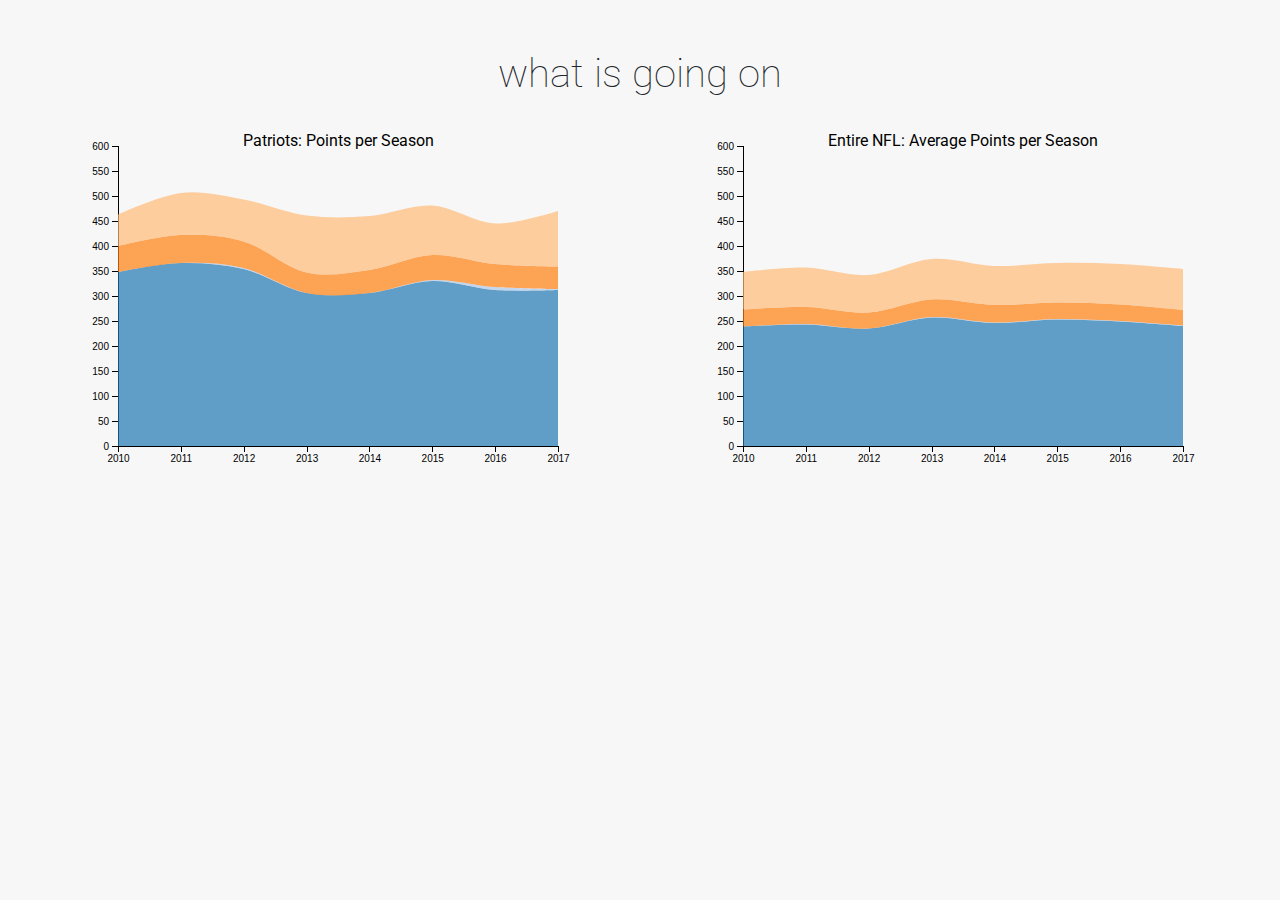
<file: finalProjectStacked/index.html>
<!doctype html>
<html>
<head>
	<meta charset="utf-8">
	<meta name="description" content="">
	<meta name="viewport" content="width=device-width, initial-scale=1">
	<title>NFL Stacked Area Chart</title>

	<!-- Load Google Font -->
	<link href='https://fonts.googleapis.com/css?family=Roboto:100,400,300,400italic,700' rel='stylesheet' type='text/css'>

	<!-- CSS libraries -->
	<link rel="stylesheet" href="css/bootstrap.min.css">
	<link rel="stylesheet" href="css/fontawesome.min.css">

	<!-- Custom CSS code -->
	<link rel="stylesheet" href="css/style.css">
</head>
<body>
<h1> what is going on</h1>
	<div class="container-fluid">


				<!-- Visualization placeholders -->

				<!--<div id="timeline"></div>-->
		<div class="row">
			<div class="col-md-6">
				<div id="stacked-area-chart"></div>
			</div>
			<div class="col-md-6">
				<div id="stacked-area-chart2"></div>
			</div>
		</div>

	</div>

	<!-- Load JS libraries -->
	<script src="js/jquery.min.js"></script>
	<script src="js/popper.min.js"></script>
	<script src="js/bootstrap.min.js"></script>
	<script src="js/d3.min.js"></script>

	<!-- Visualization objects -->
	<script src="js/stackedAreaChart.js"></script>
	<script src="js/timeline.js"></script>

	<!-- Load data, create visualizations -->
	<script src="js/main.js"></script>
</body>
</html>
</file>
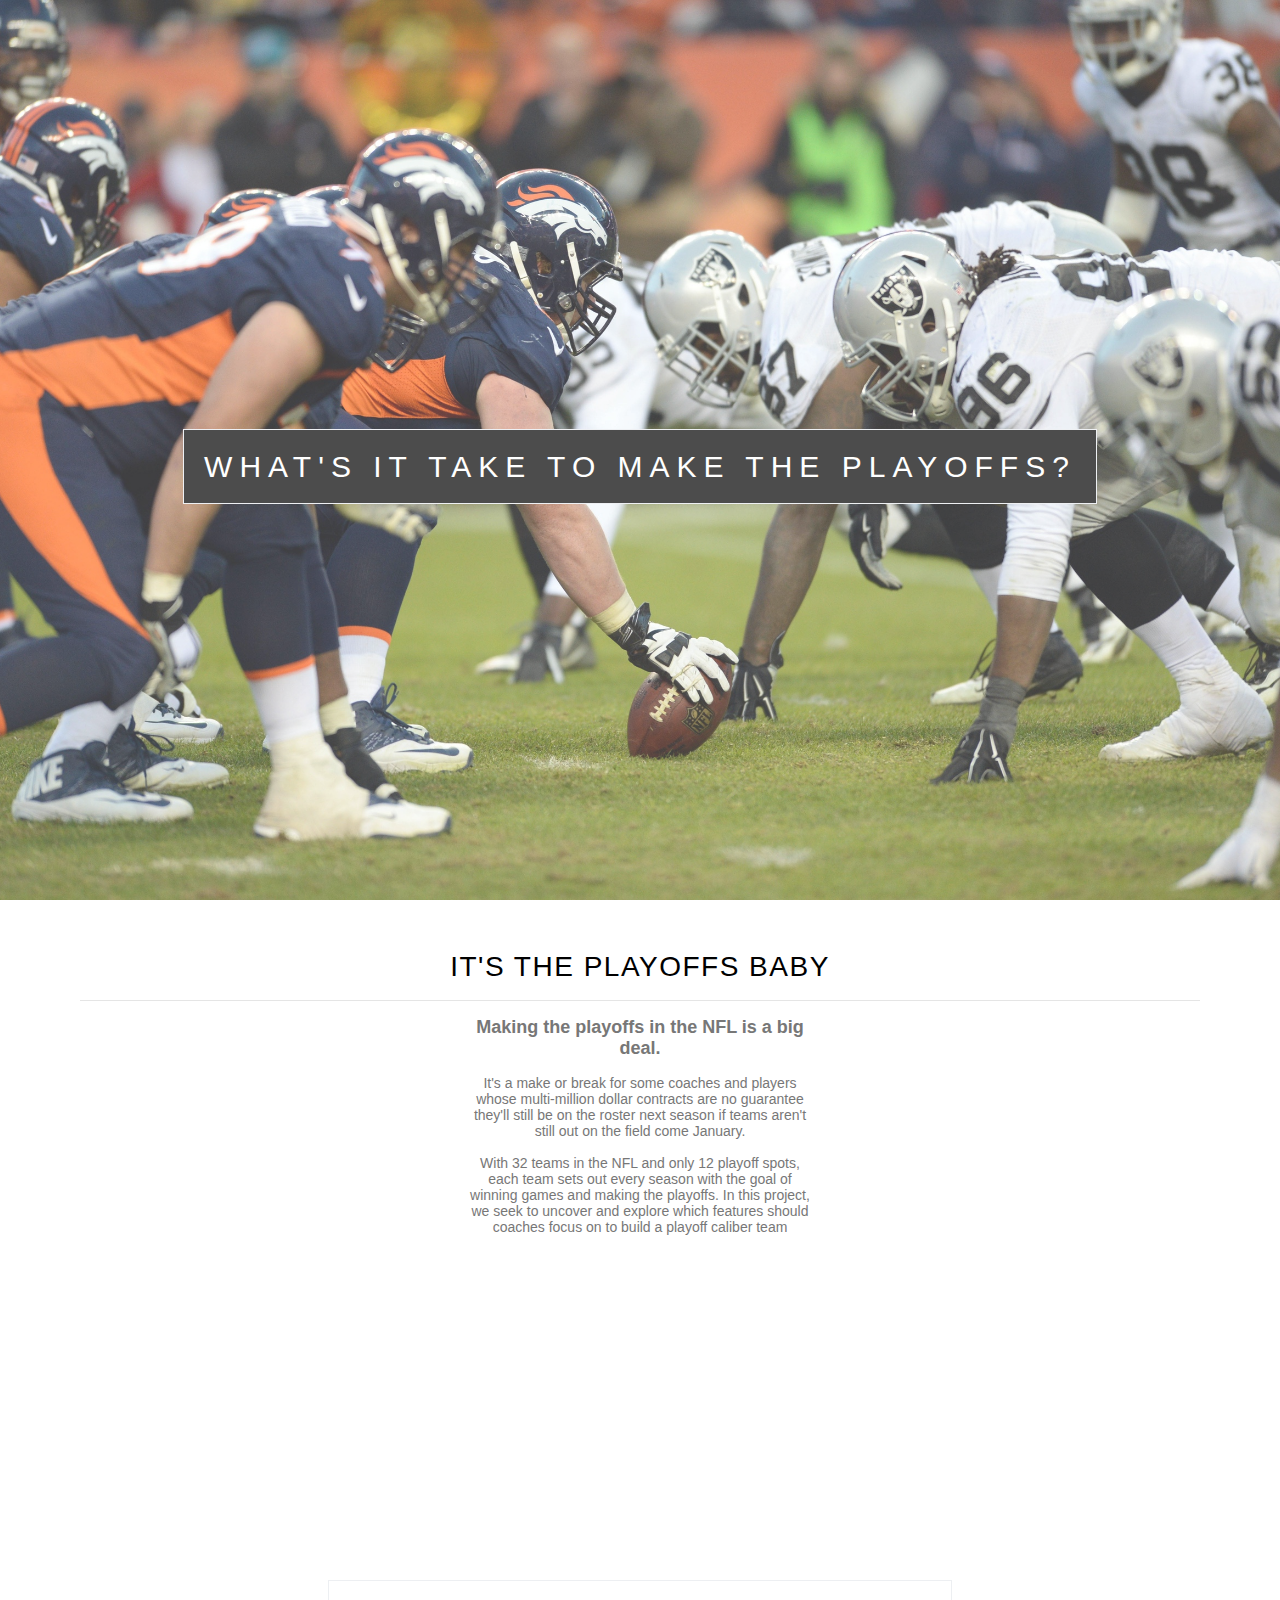
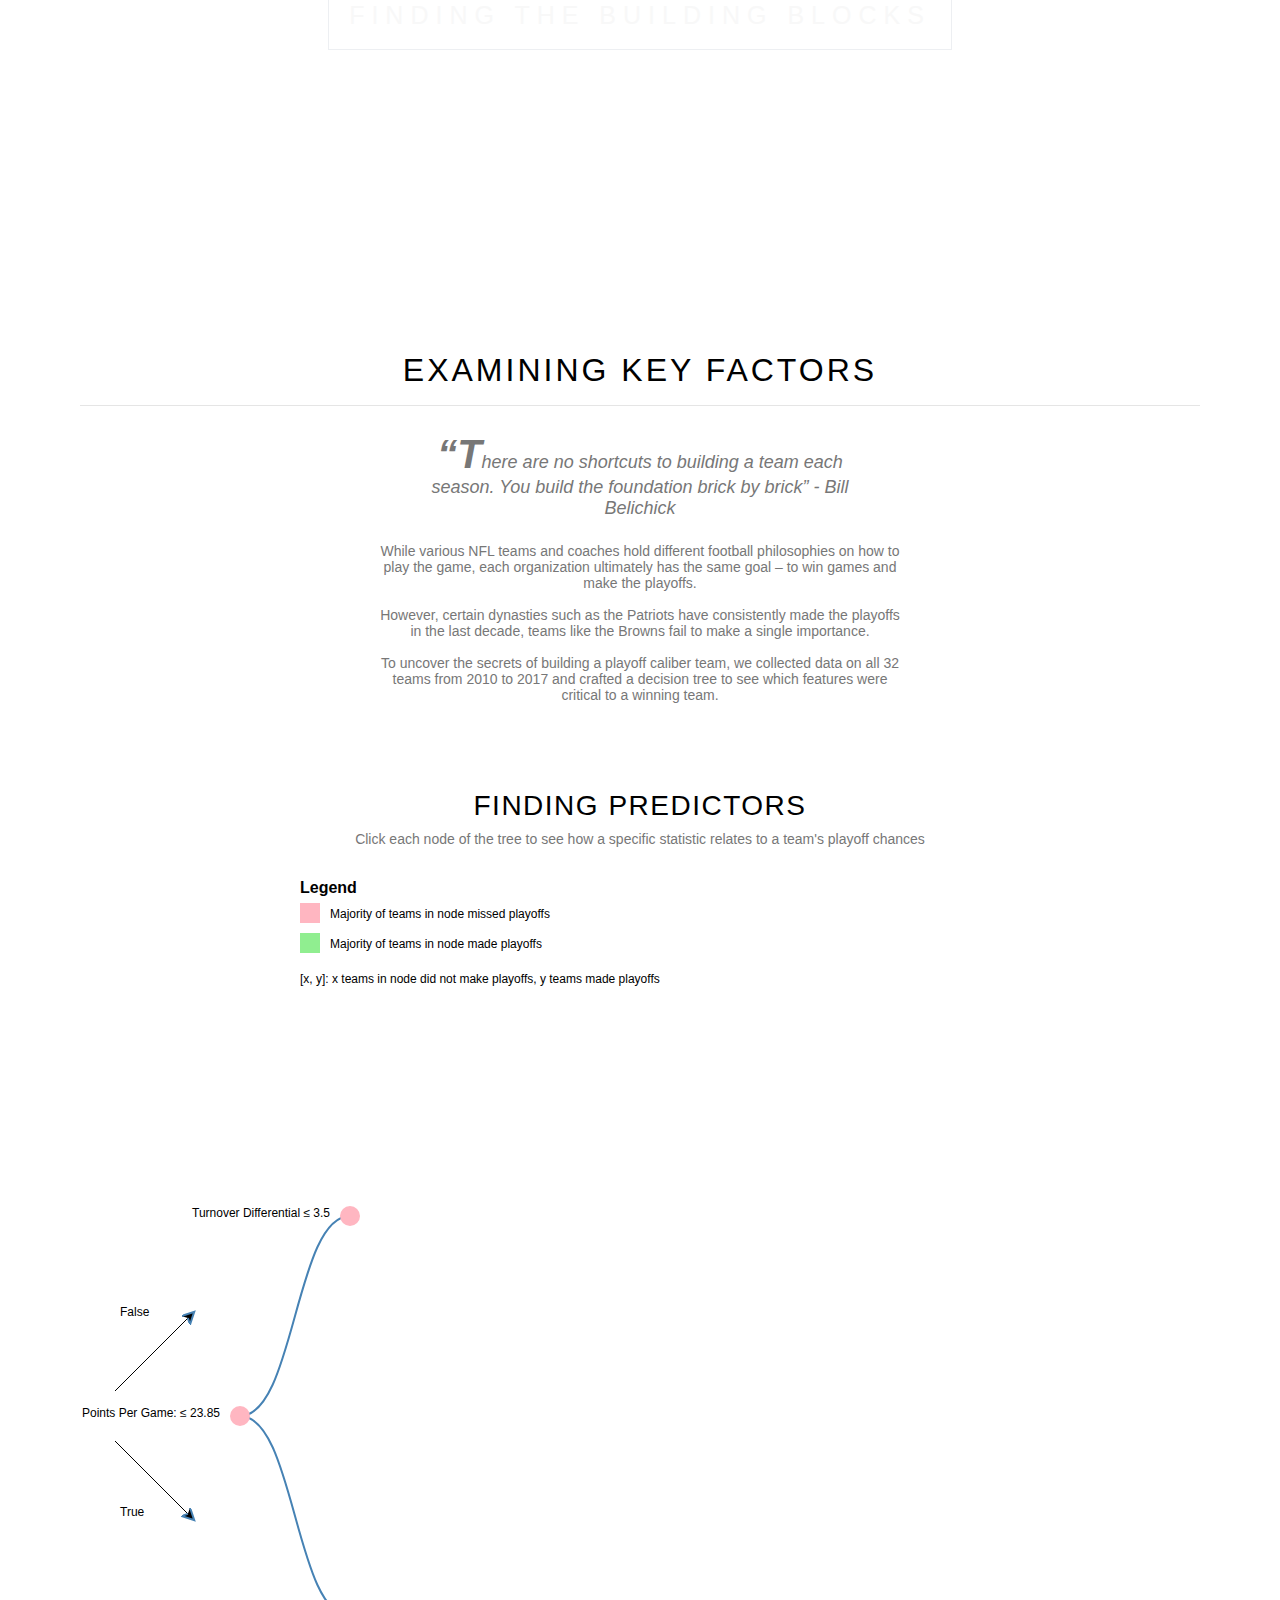
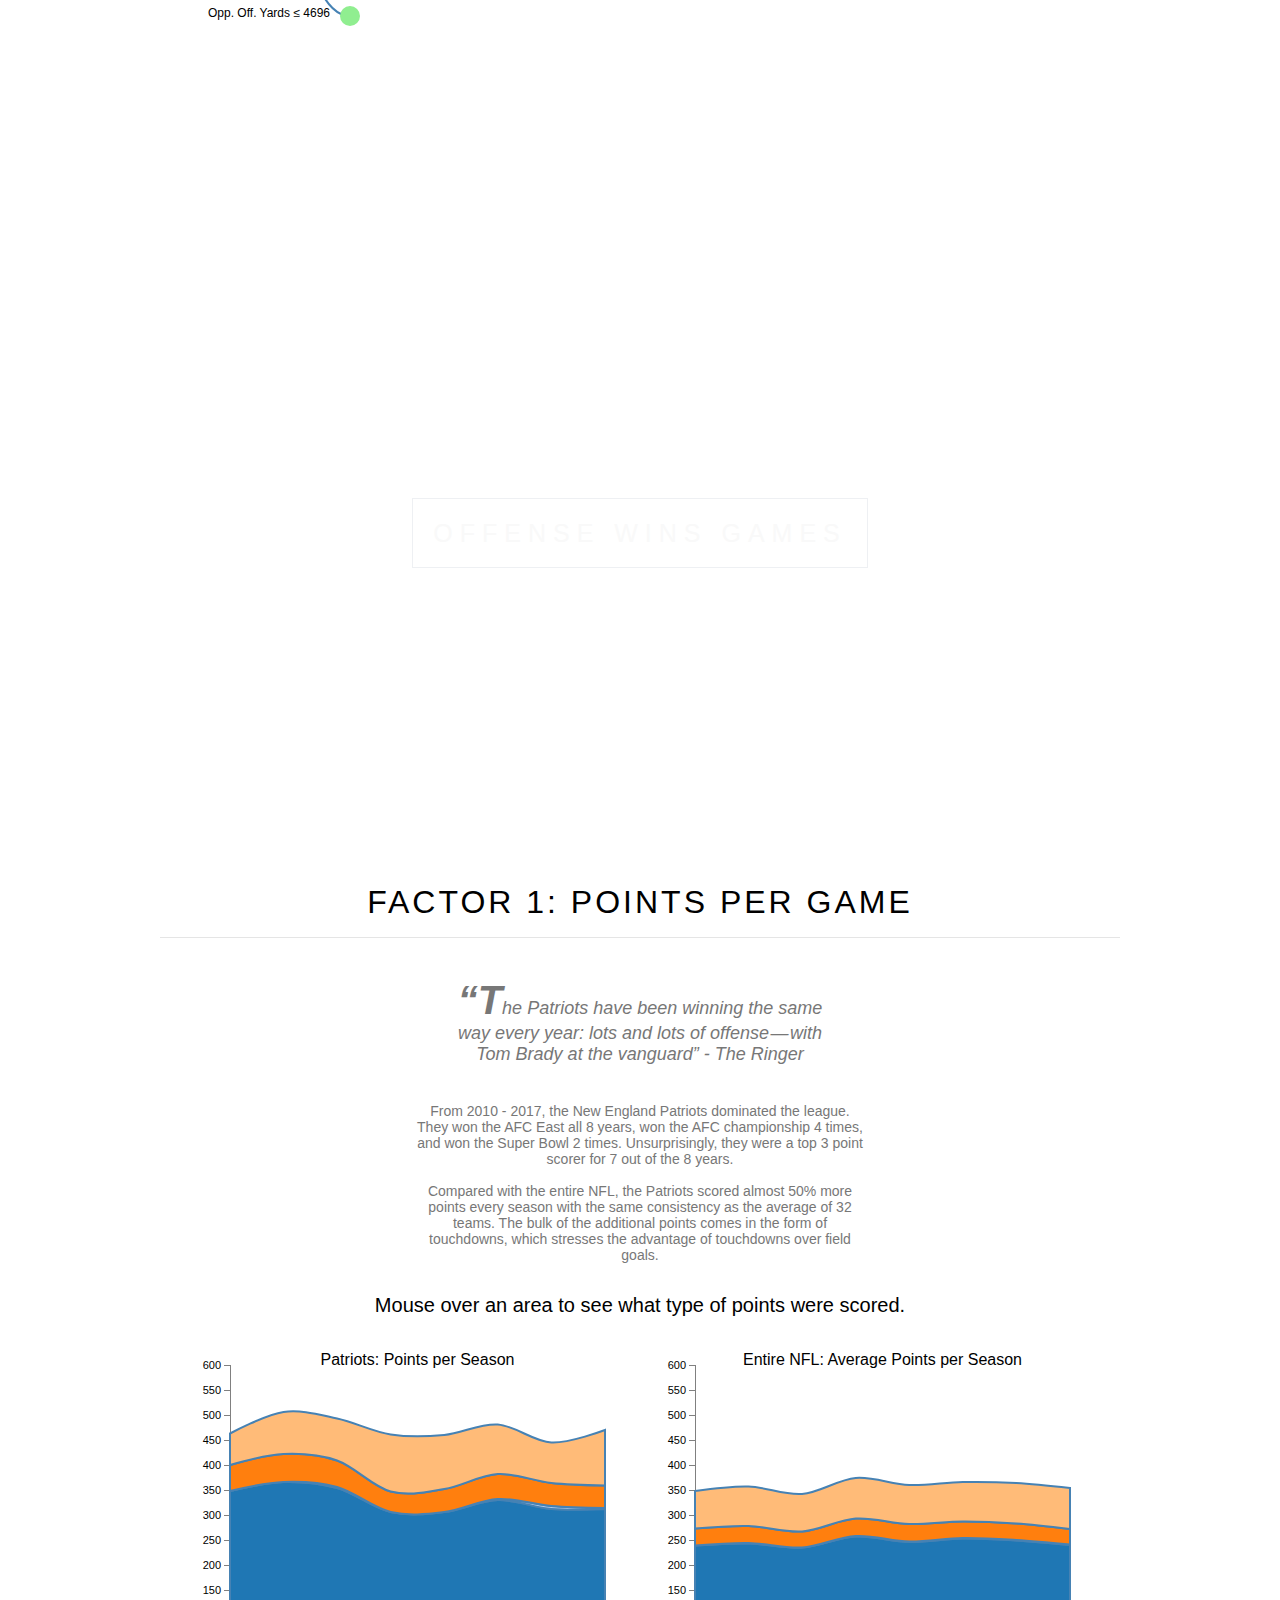
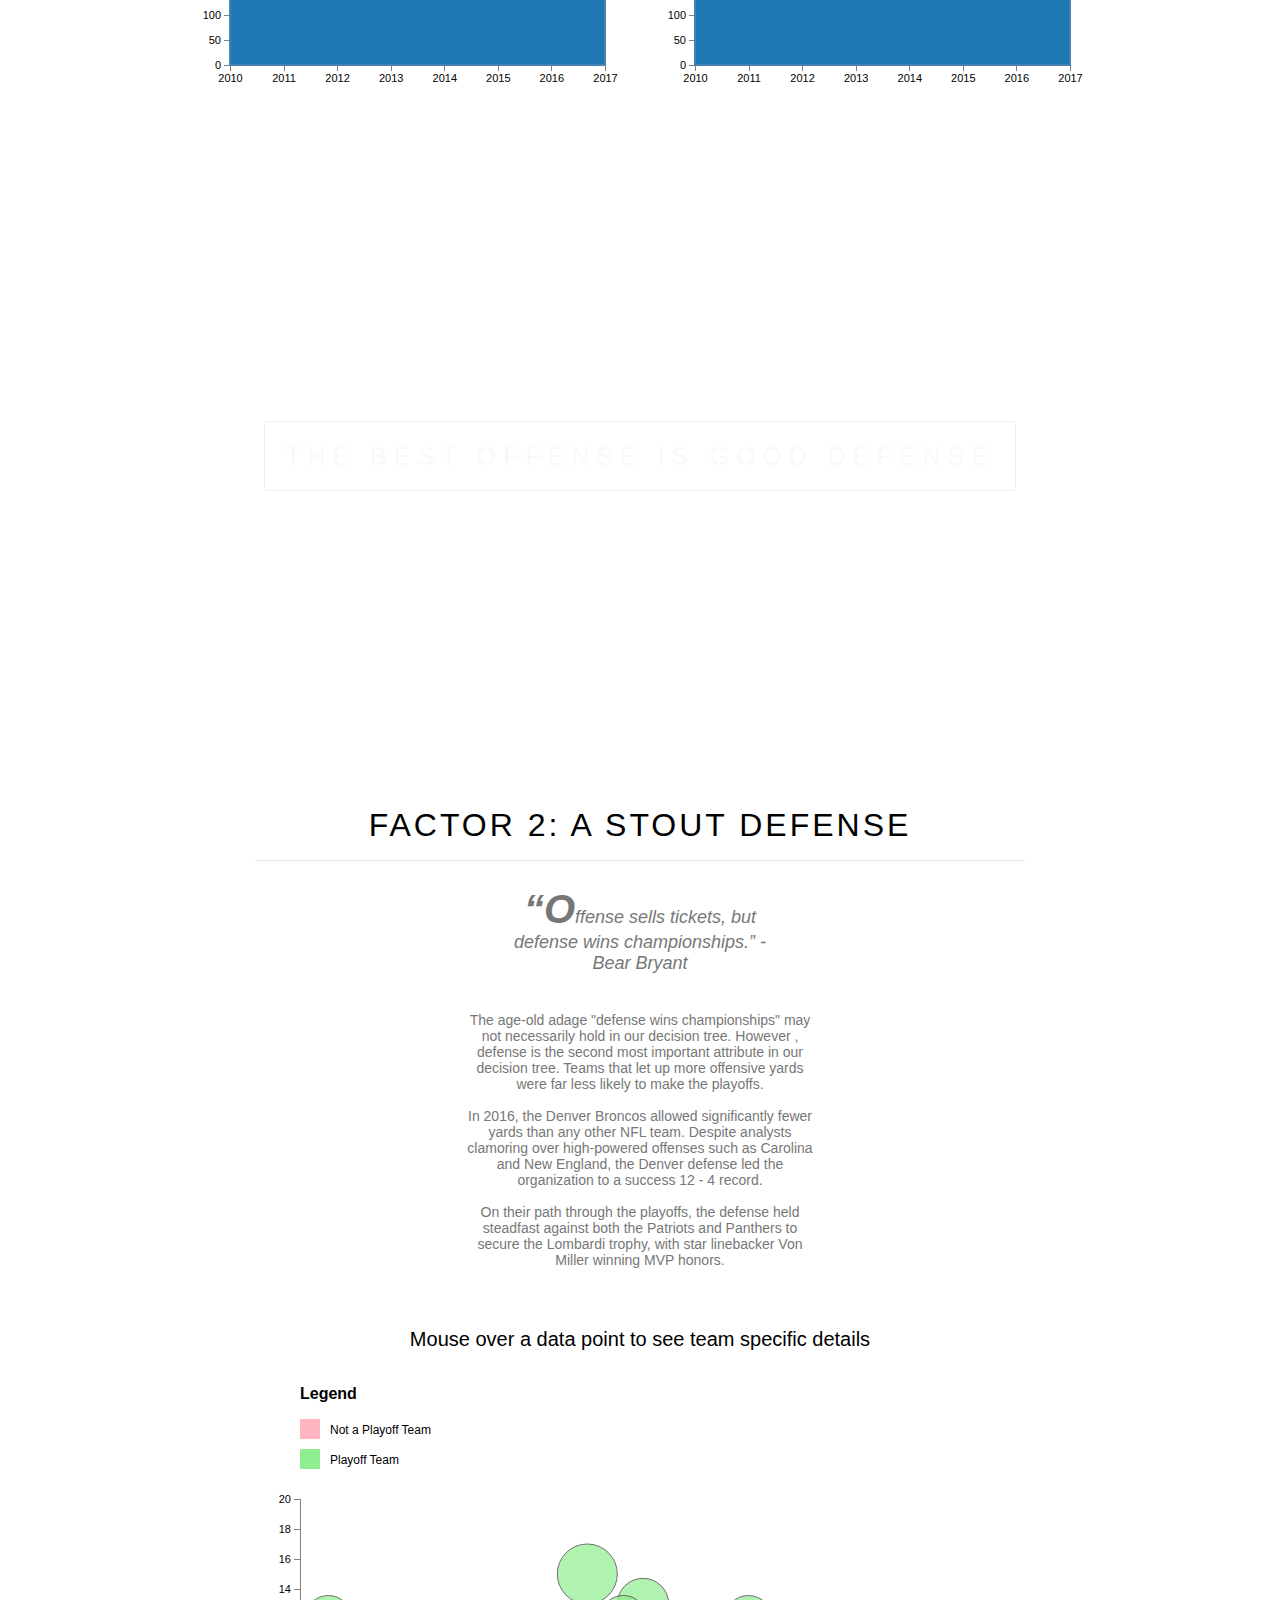
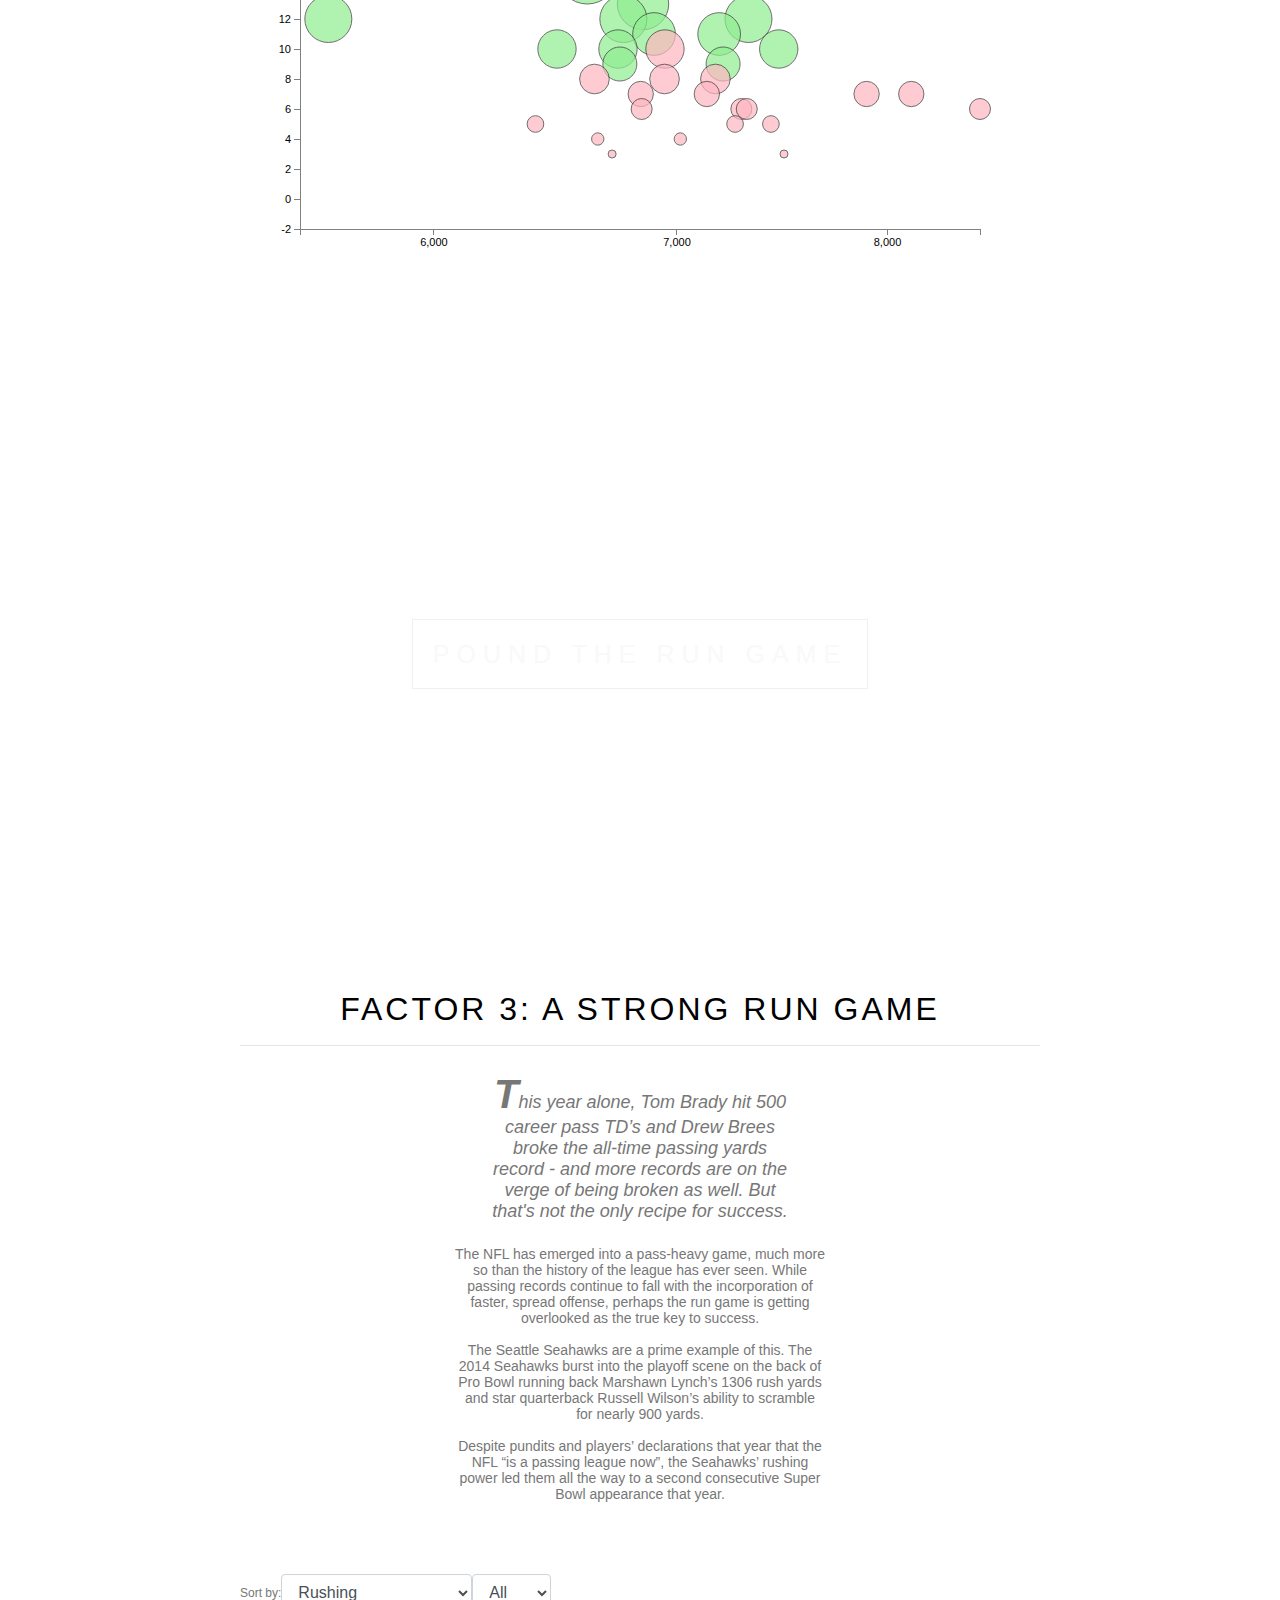
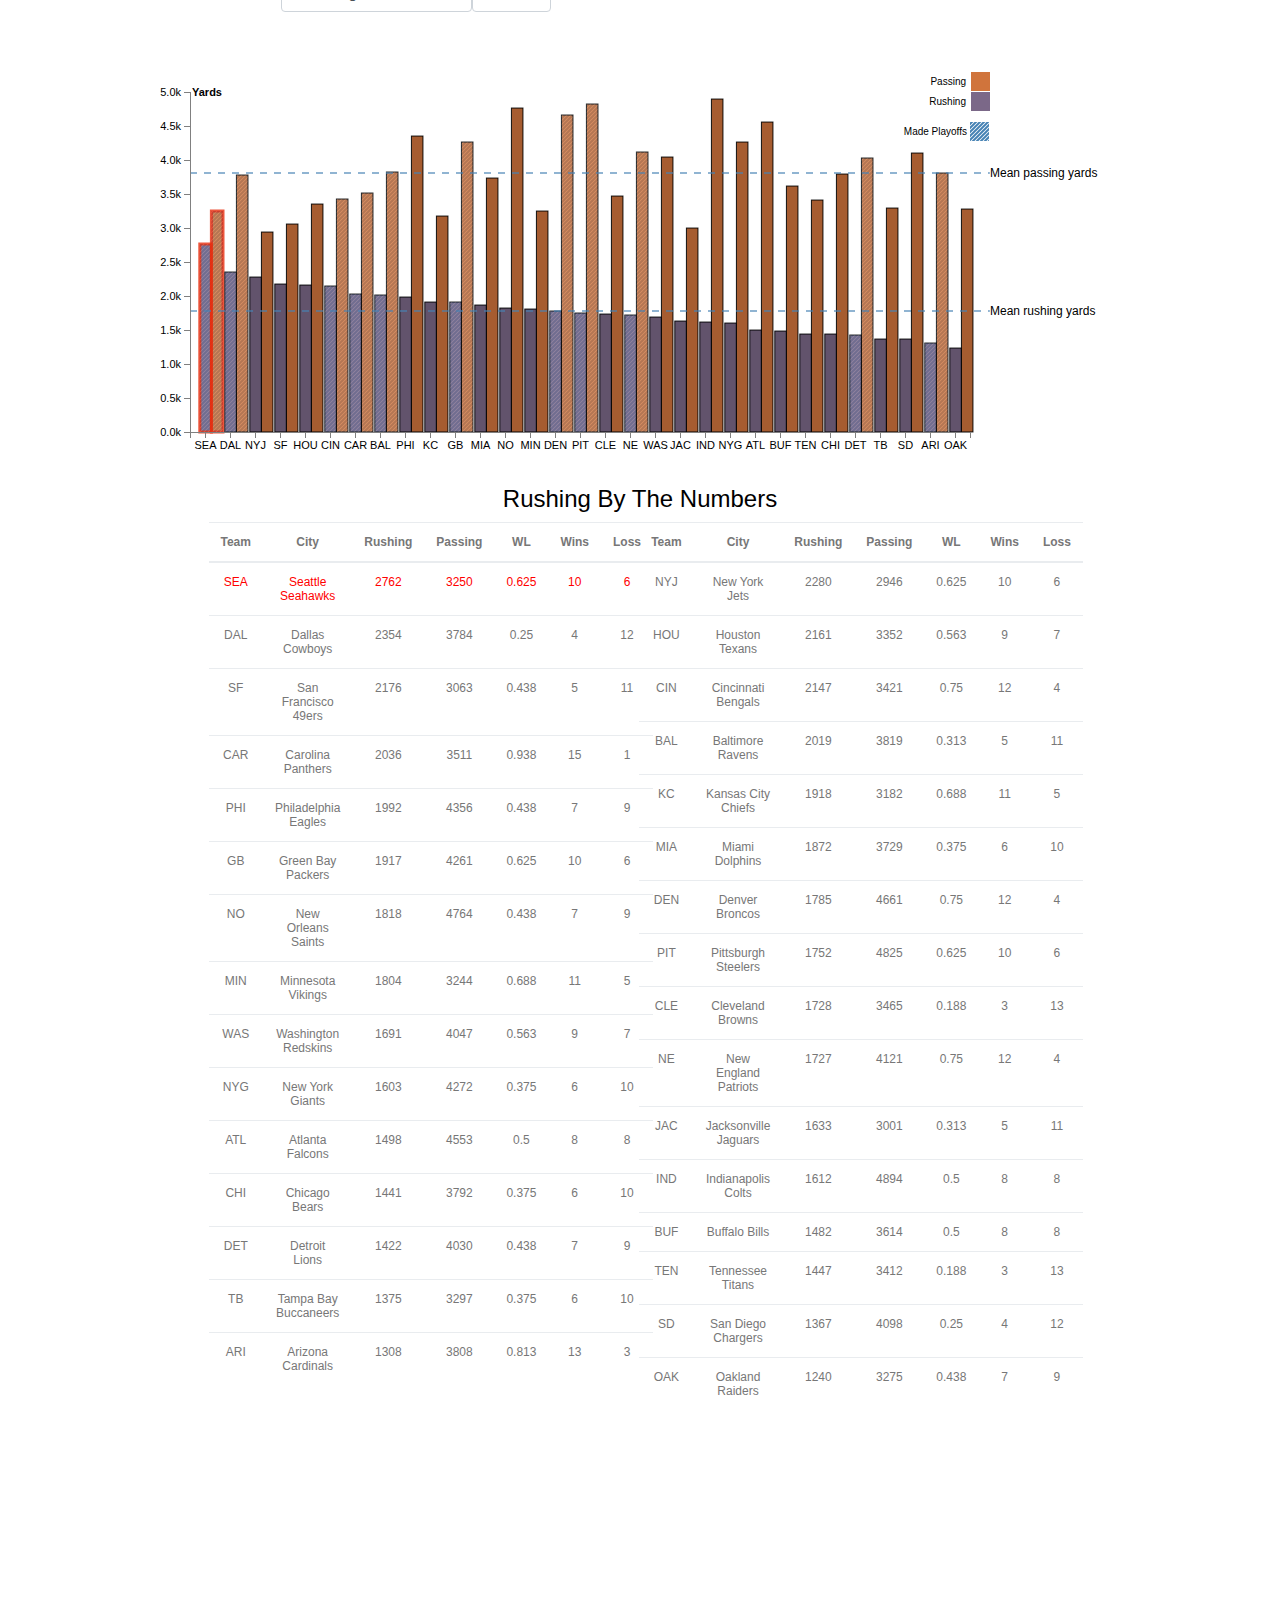
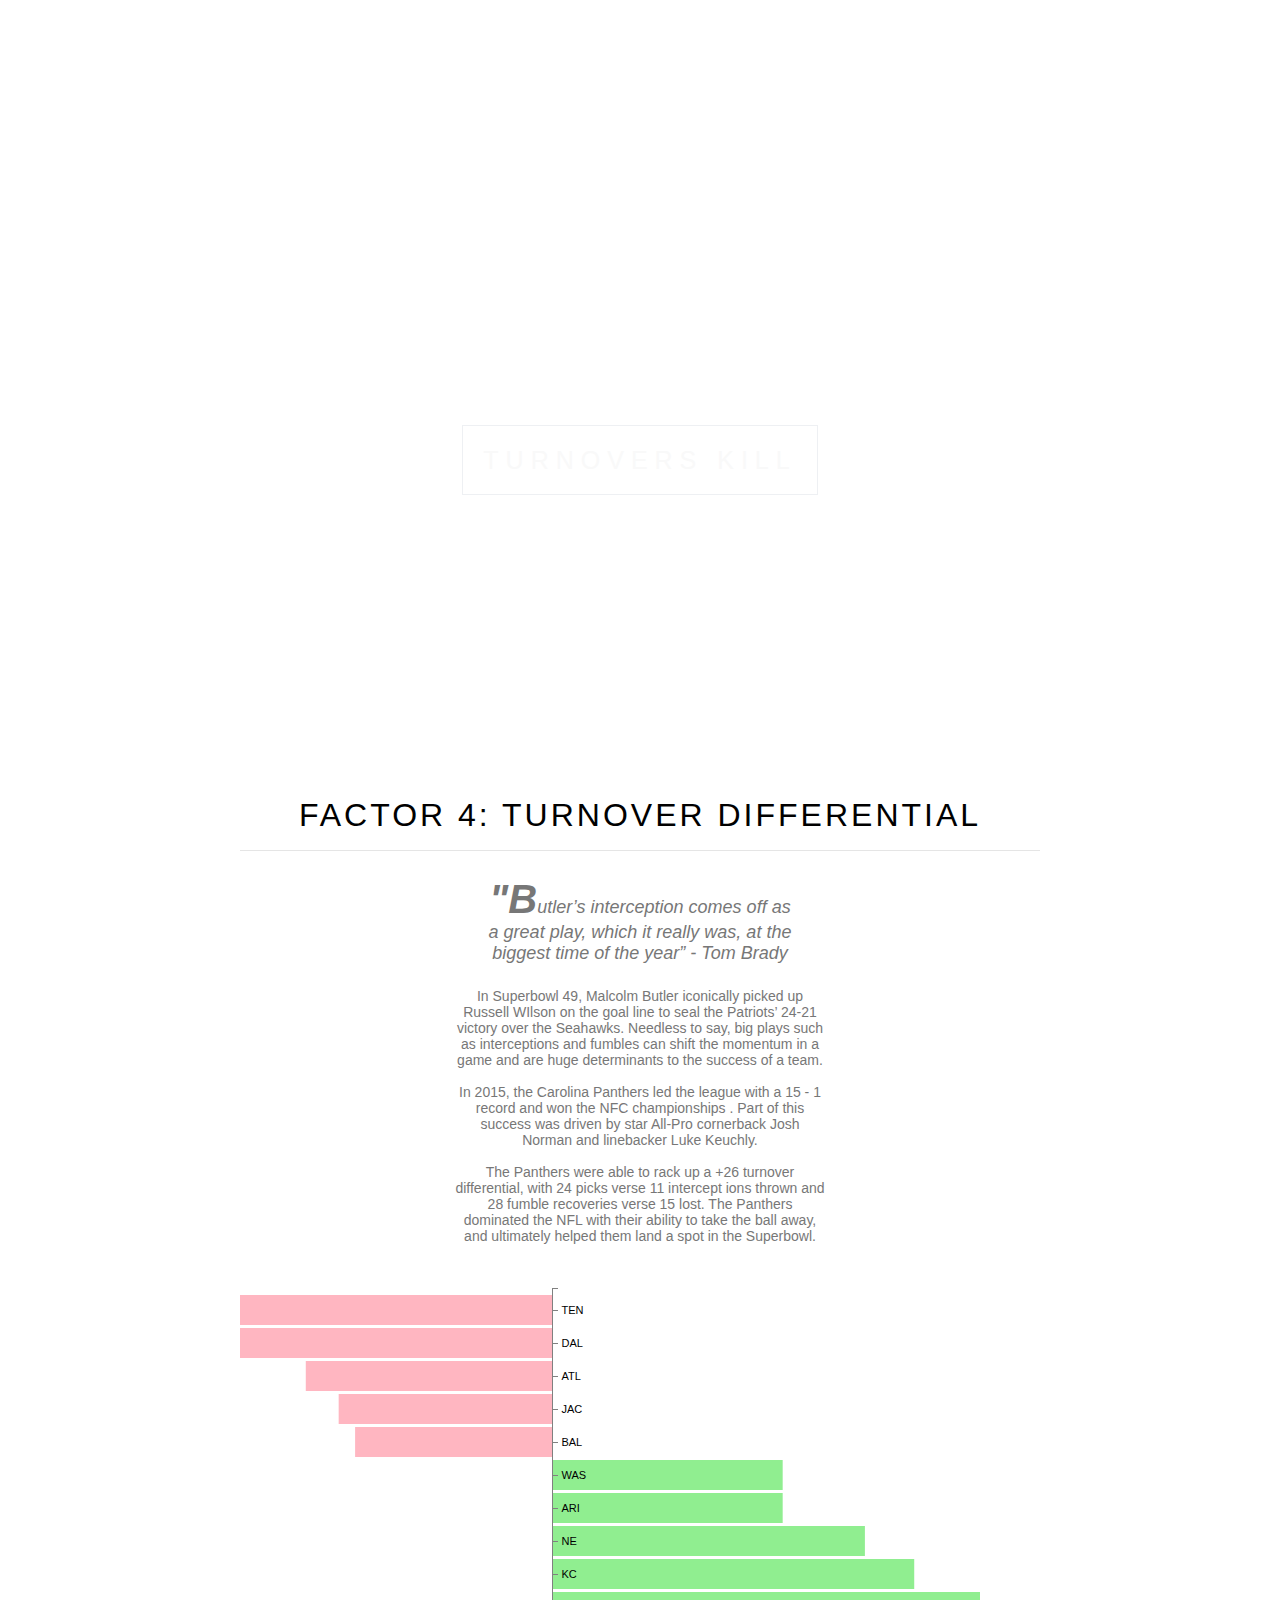
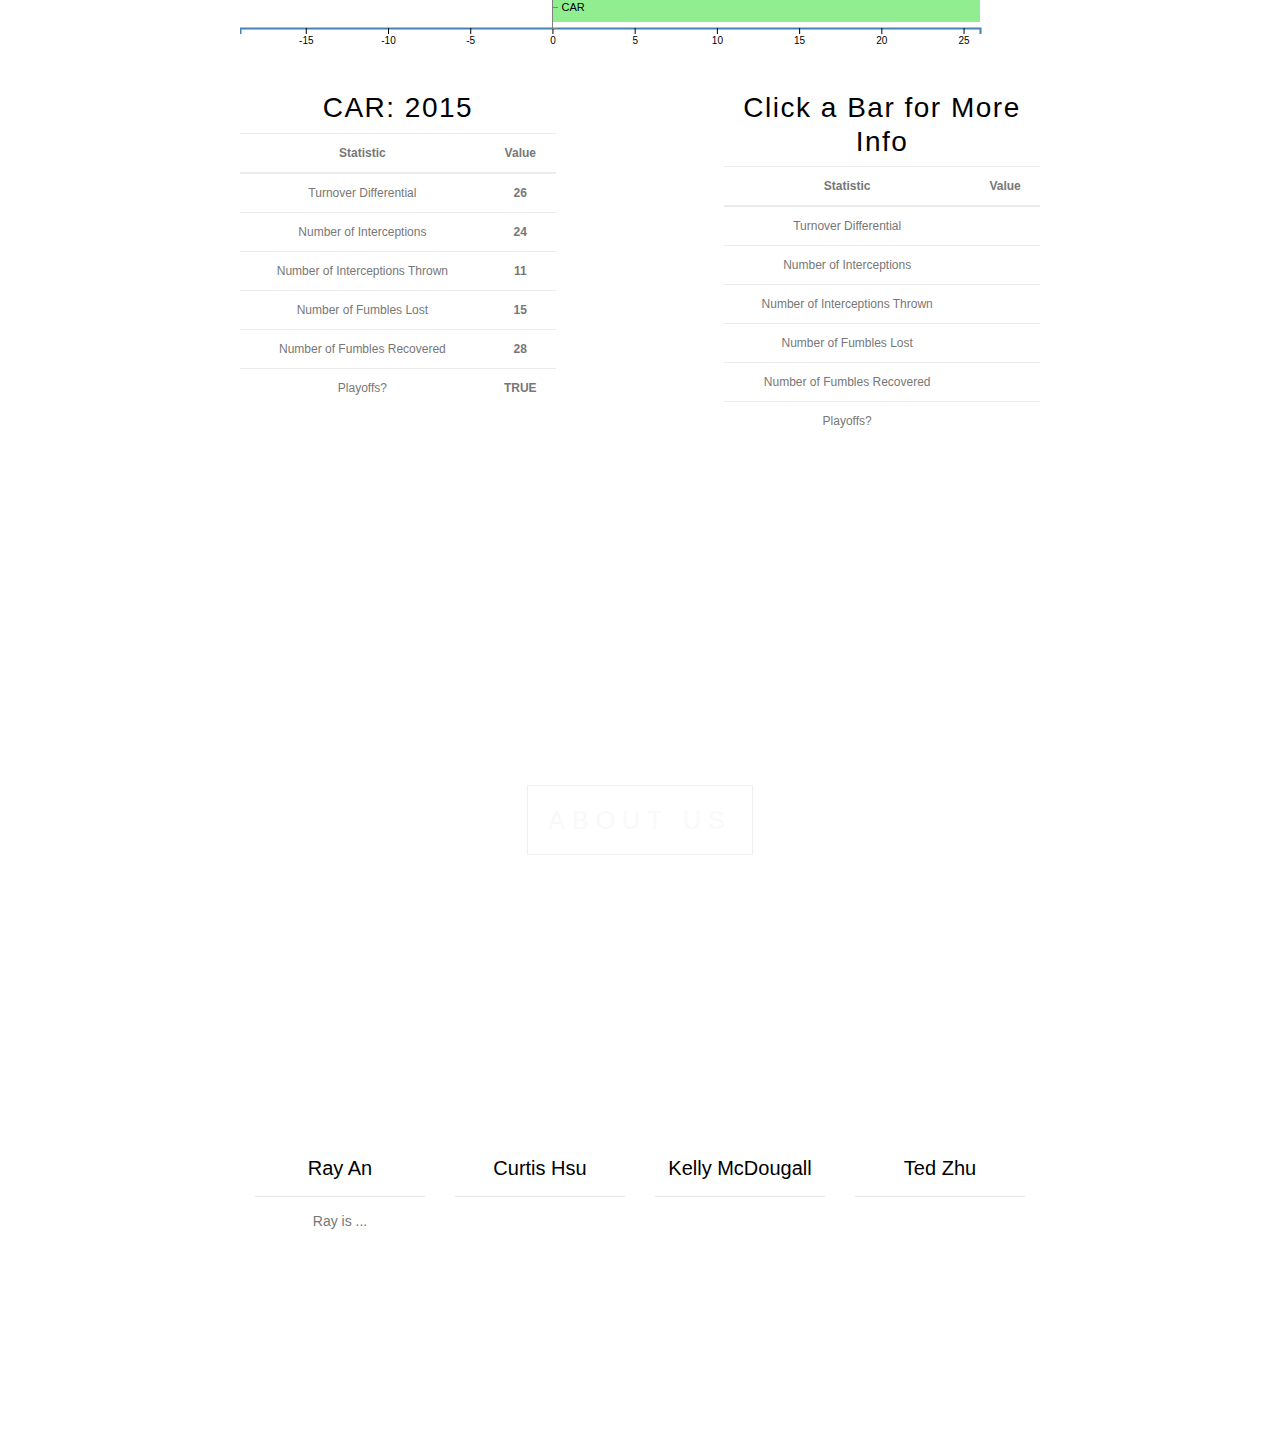
<file: MajorStats2_new backup/index.html>
<!doctype html>
<html>
<head>
	<meta charset="utf-8">
	<meta name="description" content="">
	<meta name="viewport" content="width=device-width, initial-scale=1">
	<link rel="stylesheet" href="css/bootstrap.min.css">
	<link rel="stylesheet" href="css/style.css">
	<title>NFL Project</title>

</head>


<body>


	<div class="parallax" id = "p0">
		<div class = "caption">
			<span class = "border"> WHAT'S IT TAKE TO MAKE THE PLAYOFFS? </span>
		</div>
	</div>




	<!---->
	<!---->
	<!--INTRODUCTION-->
	<!---->
	<!---->

	<div class = "info white" id = "info1">
		<h3>IT'S THE PLAYOFFS BABY</h3>
		<hr>
		<!--<br>-->
		<div class="row">
			<div class = "col-md-4"></div>
			<div class="col-md-4">
				<p class = "large-font">Making the playoffs in the NFL is a big deal.</p>

				<p>It's a make or break for some coaches and players whose multi-million dollar contracts are no guarantee
				they'll still be on the roster next season if teams aren't still out on the field come January.</p>

				<p>With 32 teams in the NFL and only 12 playoff spots, each team sets out every season with the goal of winning games and making the playoffs.
					In this project, we seek to uncover and explore which features should coaches focus on to build a playoff caliber team</p>

			</div>

			<div class = "col-md-4"></div>
		</div>

	</div>
	<div class="parallax" id = "p1">
		<div class = "caption">
			<span class = "border" style="background-color:transparent;font-size:25px;color: #f7f7f7;">
				FINDING THE BUILDING BLOCKS
			</span>
		</div>
	</div>



	<div class = "info" id = "info2">

		<div class="container-fluid">
			<div class="row">

			</div>
			<h2 id = "specific_name">EXAMINING KEY FACTORS</h2>

		</div>
		<hr>
		<!--<br>-->

		<div class="container-fluid">
			<div class="row">
				<div class = "col-md-3">

				</div>
				<div class="col-md-6">

					<aside class="pquote">
						<blockquote>
							<p class = "pquote">“There are no shortcuts to building a team each season. You build the foundation brick by brick” - Bill Belichick</p>
						</blockquote>
					</aside>
					<br>

					<p>While various NFL teams and coaches hold different football philosophies on how to play
						the game, each organization ultimately has the same goal – to win games and make the
						playoffs. </p>
					<p>However, certain dynasties such as the Patriots have consistently made the
						playoffs in the last decade, teams like the Browns fail to make a single importance.
					</p>
					<p>To uncover the secrets of building a playoff caliber team, we collected data on all 32 teams
						from 2010 to 2017 and crafted a decision tree to see which features were critical to a winning team.
				</div>
				<div class = "col-md-3">

				</div>

				<br>

			</div>

			<!--<hr class = "full">-->
			<br>
			<br>
			<br>
			<br>
			<br>


			<div>
				<!--<img src = "img/playbook1.png" style = "width:100%;">-->
				<h3>FINDING PREDICTORS</h3>
				<p>Click each node of the tree to see how a specific statistic relates to a team's playoff chances</p>
				<div class="row">
						<div class="col-md-12" id= "treeLegend"></div>
					<div class="row">
						<div class="col-md-12" id = "tree"></div>
					</div>
				</div>
			</div>
	</div>

	<div class="parallax" id = "p2">
		<div class = "caption">
			<span class = "border" style="background-color:transparent;font-size:25px;color: #f7f7f7;">
				OFFENSE WINS GAMES
			</span>
		</div>
	</div>

	<br>


	<div class = "info" id = "info2">
		<h2>FACTOR 1: POINTS PER GAME</h2>
		<hr>
		<!--<br>-->

		<div class="container-fluid">
			<div class="row">
				<div class = "col-md-3">

				</div>
				<div class="col-md-6 left">
					<br>
					<aside class="pquote">
						<blockquote>
							<p class = "pquote">“The Patriots have been winning the same way every year: lots and lots
								of offense — with Tom Brady at the vanguard” - The Ringer </p>
						</blockquote>
					</aside>
					<br>
					<br>

					<p>From 2010 - 2017, the New England Patriots dominated the league.
						They won the AFC East all 8 years, won the AFC championship 4 times,
						and won the Super Bowl 2 times. Unsurprisingly, they were a top 3 point scorer for
						7 out of the 8 years.
					</p>
					<p>Compared with the entire NFL, the Patriots scored almost 50% more points every season
						with the same consistency as the average of 32 teams. The bulk of the additional points
						comes in the form of touchdowns, which stresses the advantage of touchdowns over field
						goals.
					</p>
					<br>
					<!--<p>To uncover the secrets of building a playoff caliber team, we collected data on all 32 teams-->
					<!--from 2010 to 2017 and crafted a decision tree to see which features were critical to a winning team.-->
				</div>
				<div class = "col-md-3">

				</div>
			</div>
				<div class="container-fluid">

					<h5>Mouse over an area to see what type of points were scored.</h5>
					<!-- Visualization placeholders -->

					<!--<div id="timeline"></div>-->
					<div class="row">
						<div class="col-md-6">
							<div id="stacked-area-chart"></div>
						</div>
						<div class="col-md-6">
							<div id="stacked-area-chart2"></div>
						</div>
					</div>

				</div>


		</div>

	<br>





		<!---->
		<!---->
		<!--DEFENSE-->
		<!---->
		<!---->

	<div class="parallax" id = "p3">
		<div class = "caption">
			<span class = "border" style="background-color:transparent;font-size:25px;color: #f7f7f7;">
				THE BEST OFFENSE IS GOOD DEFENSE
			</span>
		</div>
	</div>

	<div class = "info" id = "info3">
		<div class="container">

			<br>
			<h2>FACTOR 2: A STOUT DEFENSE</h2>

			<hr>

			<div class="container-fluid">
				<div class="row">
					<div class = "col-md-3">

					</div>
					<div class="col-md-6 left">
						<!--<br>-->
						<aside class="pquote">
							<blockquote>
								<p class = "pquote">“Offense sells tickets, but defense wins championships.”
									- Bear Bryant </p>
							</blockquote>
						</aside>
						<br>
						<!--<br>-->
						<br>

						<p>The age-old adage "defense wins championships" may not necessarily hold in our decision tree. However
							, defense is the second most important attribute in our decision tree. Teams that let up
							more offensive yards were far less likely to make the playoffs. </p>

						<p>In 2016, the Denver Broncos allowed significantly fewer yards than any other NFL team.
							Despite analysts clamoring over high-powered offenses such as Carolina and New England,
							the Denver defense led the organization to a success 12 - 4 record.
						</p>
						<p>
							On their path through the playoffs, the defense held steadfast against both the Patriots
							and Panthers to secure the Lombardi trophy, with star linebacker Von Miller winning MVP honors.
						</p>
						<!--<p>To uncover the secrets of building a playoff caliber team, we collected data on all 32 teams-->
						<!--from 2010 to 2017 and crafted a decision tree to see which features were critical to a winning team.-->
					</div>
					<div class = "col-md-3">

					</div>
					<div class="container-fluid">
				<div class="row">
					<div class="col-md-3">
					</div>
					<div class="col-md-6 att1" id = "chart-area">
					</div>
					<div class="col-md-3">
					</div>
				</div>

						<br>
						<br>
						<br>

				<h5 id = "specific_name">Mouse over a data point to see team specific details</h5>
			</div>
			<div class="row">
				<!--<div class="col-md-3 att1" id = "chart1">-->
				<!--</div>-->
				<!--<div class="col-md-3" id= "chart2">-->
				<!--</div>-->
				<!--<div class="col-md-3 att1" id = "chart3">-->
				<!--</div>-->
				<!--<div class="col-md-3" id= "chart4">-->
				<!--</div>-->
				<!--<div class="container content">-->

					<!--<span class="logo glyphicon glyphicon-globe"></span>-->

					<!-- Parent container for the scatterplot -->
					<div id="chart-area-yards">

					<!--</div>-->

					<!--<p class="source-desc">Source: <a href="http://www.gapminder.org/data">http://www.gapminder.org/data</a></p>-->

				</div>
			</div>

			<br>
			<br>

				</div>

			</div>

			<br>
		</div>
	</div>



	<br>


		<!---->
		<!---->
		<!--RUN GAME-->
		<!---->
		<!---->

	<div class="parallax" id = "p4">
		<div class = "caption">
			<span class = "border" style="background-color:transparent;font-size:25px;color: #f7f7f7;">
				POUND THE RUN GAME
			</span>
		</div>
	</div>

	<div class = "info">

		<h2>FACTOR 3: A STRONG RUN GAME</h2>
		<!--<p>A stout defense and a strong run game are generally regarded as the keys to any successful championship team. There is huge value in secure yards and controlling the clock, and our decision tree agrees. </p>-->
		<hr>

		<div class="container-fluid">
			<div class="row">
				<div class = "col-md-3">

				</div>
				<div class="col-md-6 left" >
					<aside class="pquote">
						<blockquote>
							<p class = "pquote">This year alone, Tom Brady hit 500 career pass TD’s and Drew Brees broke
								the all-time passing yards record - and more records are on the verge of being broken
								as well. But that's not the only recipe for success.
							</p>
						</blockquote>
					</aside>
					<br>
					<p>The NFL has emerged into a pass-heavy game, much more so than the history of the league has ever seen.
						While passing records continue to fall with the incorporation of faster, spread offense, perhaps the run game is getting overlooked as the true key to success.
					</p>
					<p>
						The Seattle Seahawks are a prime example of this. The 2014 Seahawks burst into the playoff scene on the back of Pro Bowl running back Marshawn Lynch’s 1306 rush yards and star quarterback Russell Wilson’s ability to scramble for nearly 900 yards.
					</p>
					<p>
						Despite pundits and players’ declarations that year that the NFL “is a passing league now”, the Seahawks’ rushing power led them all the way to a second consecutive Super Bowl appearance that year.
					</p>
					<br>
					<br>
					<!--<p>To uncover the secrets of building a playoff caliber team, we collected data on all 32 teams-->
					<!--from 2010 to 2017 and crafted a decision tree to see which features were critical to a winning team.-->
				</div>
				<div class = "col-md-3">

				</div>
			</div>
		</div>

		<br>
		<br>

		<form class="form-inline">
			<div class="form-group">
				<span>Sort by:<br/></span>
				<br/>
				<select id="select-order-type" class="form-control input-sm">
					<option value="Rushing">Rushing</option>
					<option value="Passing">Passing</option>
					<option value="WL">Winning Percentage</option>

				</select>
			</div>
						<div class="form-group">
                            <select id="select-conf-type" class="form-control input-sm">
                                <option value="All">All</option>
                                <option value="AFC">AFC</option>
                                <option value="NFC">NFC</option>

                            </select>
                        </div>

		</form>
	</div>

			<div id = "info4"></div>

	<div class = "rushInfo" >
		<h4>Rushing By The Numbers</h4>
		<div   id="tableClear">
			<div class = "row">
				<div class="rushingTable col-md-4" id="nfcTable"></div>
				<div class="rushingTable col-md-4" id="afcTable"></div>
			</div>
		</div>	</div>



	<div class="parallax" id = "p5">
		<div class = "caption">
			<span class = "border" style="background-color:transparent;font-size:25px;color: #f7f7f7;">
				TURNOVERS KILL
			</span>
		</div>
	</div>

	<div class = "info" id = "info6">
		<h2>FACTOR 4: TURNOVER DIFFERENTIAL</h2>
		<!--A team needs the balls in their hands to score and win games. Likewise, the most successful teams are those that can hang on to the ball and take it away from their opponents.-->
		<hr>
		<!--<br>-->

		<div class="container-fluid">
			<div class="row">
				<div class = "col-md-3">

				</div>
				<div class="col-md-6 left" id= "tree">
					<aside class="pquote">
						<blockquote>
							<p class = "pquote">"Butler’s interception comes off as a great play, which it really was, at the biggest time of the year” - Tom Brady
							</p>

						</blockquote>
					</aside>
					<!--<br>-->
					<br>
					<p>In Superbowl 49, Malcolm Butler iconically picked up Russell WIlson on the goal line
						to seal the Patriots’ 24-21 victory over the Seahawks. Needless to say, big plays such as
						interceptions and fumbles can shift the momentum in a game and are huge determinants to the
						success of a team.
						</p>
					<p>
						In 2015, the Carolina Panthers led the league with a 15 - 1 record and won the NFC championships
						. Part of this success was driven by star All-Pro cornerback Josh Norman and linebacker Luke Keuchly.
						</p>
					<p>The Panthers were able to rack up a +26 turnover differential, with 24 picks verse 11 intercept
						ions thrown and 28 fumble recoveries verse 15 lost. The Panthers dominated the NFL with their
						ability to take the ball away, and ultimately helped them land a spot in the Superbowl.
					</p>
					<br>
					<br>
					<!--<p>To uncover the secrets of building a playoff caliber team, we collected data on all 32 teams-->
					<!--from 2010 to 2017 and crafted a decision tree to see which features were critical to a winning team.-->
				</div>
				<div class = "col-md-3">

				</div>
			</div>

		</div>

		<div id = "turnoverChart"></div>

		<div class="row turnoverStats">

			<div class="container-fluid">
				<div class="row">
					<div class="col-md-5">
						<h3 id = "specific_name">CAR: 2015</h3>
						<table style="width:100%" class="table sortable" id="mytable">
							<thead>
							<tr>
								<th>Statistic</th>
								<th>Value</th>
							</tr>
							</thead>
							<tbody>
							<tr>
								<td>Turnover Differential</td>
								<th>26 </th>
							</tr>
							<tr>
								<td>Number of Interceptions</td>
								<th>24</th>
							</tr>
							<tr>
								<td>Number of Interceptions Thrown</td>
								<th>11</th>
							</tr>
							<tr>
								<td>Number of Fumbles Lost</td>
								<th>15</th>
							</tr>
							<tr>
								<td>Number of Fumbles Recovered</td>
								<th>28</th>
							</tr>
							<tr>
								<td>Playoffs?</td>
								<th>TRUE</th>
							</tr>

							</tbody>
						</table>
						<!--<div class="col-md-4" id="words">-->
							<!--<p>Team: CAR</p>-->
							<!--<p>Turnover Differential: 26</p>-->
							<!--<p>Number of interceptions: 24</p>-->
							<!--<p>Number of interceptions thrown: 11</p>-->
							<!--<p>Number of fumbles lost: 15</p>-->
							<!--<p>Number of fumbles recovered: 28</p>-->
							<!--<p>Total wins: 15</p>-->
						<!--</div>-->
					</div>
					<div class="col-md-2">
					</div>
					<div class="col-md-5">
						<h3 id = "specific_name2">Click a Bar for More Info</h3>
						<table style="width:100%" class="table sortable" id="mytable">
							<thead>
							<tr>
								<th>Statistic</th>
								<th>Value</th>
							</tr>
							</thead>
							<tbody>
							<tr>
								<td>Turnover Differential</td>
								<th id = "height"></th>
							</tr>
							<tr>
								<td>Number of Interceptions</td>
								<th id = "numberofinterceptions"></th>
							</tr>
							<tr>
								<td>Number of Interceptions Thrown</td>
								<th id = "numberofinterceptionsthrown"></th>
							</tr>
							<tr>
								<td>Number of Fumbles Lost</td>
								<th id ="numberoffumbleslost"></th>
							</tr>
							<tr>
								<td>Number of Fumbles Recovered</td>
								<th id = "numberoffumblesrecovered"></th>
							</tr>
							<tr>
								<td>Playoffs?</td>
								<th id = "playoffmade"></th>
							</tr>

							</tbody>
						</table>
						<!--<div class="column labelHeading" id="details"><div id="buildingName"></div>-->
							<!--&lt;!&ndash;<div id="season" class="labels"></div> </br>&ndash;&gt;-->
							<!--<div id="height" class="labels"></div>-->
							<!--<div id="numberofinterceptions" class="labels"></div>-->
							<!--<div id="numberofinterceptionsthrown" class="labels"></div>-->
							<!--<div id="numberoffumbleslost" class="labels"></div>-->
							<!--<div id="numberoffumblesrecovered" class="labels"></div></br>-->
							<!--<div id="playoffmade" class="labels"></div></div>-->
					<!--</div>-->
					</div>


			</div>
		</div>
	</div>




	</div>






		<div class="parallax" id = "p6">
			<div class = "caption">
			<span class = "border" style="background-color:transparent;font-size:25px;color: #f7f7f7;">
				ABOUT US
			</span>
			</div>
		</div>

		<div class = "info" id = "info7">
			<!--<h2>FACTOR 4: TURNOVER DIFFERENTIAL</h2>-->
			<!--A team needs the balls in their hands to score and win games. Likewise, the most successful teams are those that can hang on to the ball and take it away from their opponents.-->
			<!--<hr>-->
			<!--<br>-->

			<div class="container-fluid">
				<div class="row">
					<div class = "col-md-3">
						<h5>Ray An</h5>
						<hr>
						<p>Ray is ... </p>
					</div>
					<div class="col-md-3">
						<h5>Curtis Hsu</h5>
						<hr>
					</div>
					<div class = "col-md-3">
						<h5>Kelly McDougall</h5>
						<hr>
					</div>

					<div class = "col-md-3">
						<h5>Ted Zhu</h5>
						<hr>
					</div>


				</div>

			</div>






		</div>




	<!-- Load JS libraries: jQuery, bootstrap, D3, D3 tooltip -->
	<script src="js/jquery.min.js"></script>
	<script src="js/popper.min.js"></script>
	<script src="js/bootstrap.min.js"></script>
	<script src="js/d3.min.js"></script>
	<script src="js/d3-tip.js"></script>

	<!-- Your implementation -->
	<script src="js/main.js"></script>
	<script src="js/linegraph.js"></script>
	<script src="js/barchart.js"></script>
	<script src = "js/tree.js"></script>
	<script src="js/rushing.js"></script>
	<script src="js/stackedAreaChart.js"></script>
	<script src="js/turnover.js"></script>
	<!--<script src="//d3js.org/d3.v3.min.js"></script>-->
	<!--<script src="js/slider.js"></script>-->
</body>
</html>
</file>
<file: finalProjectStacked/css/style.css>
body {
  font-family: 'Roboto', sans-serif;
  background-color: #f7f7f7;
  text-align: center;
}

h1 {
  font-weight: 100;
  margin-top: 50px;
}

h2 {
  font-weight: 300;
  font-size: 18px;
  margin-bottom: 40px;
}

.container-fluid {
	padding-right: 30px;
	padding-left: 30px;
}

.axis path,
.axis line {
  fill: none;
  stroke: #000;
  shape-rendering: crispEdges;
}

.browser text {
  text-anchor: end;
}

.area {
  opacity: 0.7;
  clip-path: url(#clip);
}
.area:hover {
  opacity: 1;
}

.brush .extent {
  stroke: #fff;
  fill-opacity: .125;
  shape-rendering: crispEdges;
}
</file>
<file: MajorStats2_new backup/css/style.css>
/* ADD YOUR STYLES HERE */


/****************/
/*  LINE CHART  */
/****************/

.axis path,
.axis line {
  fill: none;
  stroke: #000;
  shape-rendering: crispEdges;
}
.axis text {
  font-size: 11px;
}

.line {
  fill: none;
  stroke: #1C9A3D;
  stroke-width: 1.5px;
}

.tooltip-circle {
  fill: #96AB96;
}


/*********************/
/*  TOOLTIP OVERLAY  */
/*********************/

.tooltip-title {
  display: block;
  margin-bottom: 5px;
  font-weight: 600;
}

.d3-tip {
  line-height: 1;
  padding: 12px;
  background: rgba(0, 0, 0, 0.8);
  color: #fff;
  border-radius: 2px;
}

/* Creates a small triangle extender for the tooltip */
.d3-tip:after {
  box-sizing: border-box;
  display: inline;
  font-size: 10px;
  width: 100%;
  line-height: 1;
  color: rgba(0, 0, 0, 0.8);
  content: "\25BC";
  position: absolute;
  text-align: center;
}

/* Style northward tooltips differently */
.d3-tip.n:after {
  margin: -1px 0 0 0;
  top: 100%;
  left: 0;
}

/*.form-control{*/
  /*width: 50%;*/
/*}*/

/*.time-input{*/
  /*margin-top:100px;*/
/*}*/
body { font: 12px Arial;}

path {
  stroke: steelblue;
  stroke-width: 2;
  fill: none;
}

.axis path,
.axis line {
  fill: none;
  stroke: grey;
  stroke-width: 1;
  shape-rendering: crispEdges;
}

div.tooltip {
  position: absolute;
  text-align: center;
  width: 130px;
  height: 50px;
  padding: 2px;
  font: 12px sans-serif;
  color: white;
  background: black;
  border: 0px;
  border-radius: 8px;
  pointer-events: none;
}

#slider-range{
  width: 70%;
}

#time-period{
  padding-top:20px;
  padding-bottom:20px;
}

h1{
  margin-top: 20px;
  /*color: green;*/
}


.pats_line{
  stroke: blue;
}

.lions_line{
  stroke: silver;
}

.browns_line{
  stroke: orange;
}


/*PARALLAX*/

/*.parallax {*/

  /*height: 700px;*/

  /*background-attachment: fixed;*/
  /*background-position: center;*/
  /*background-repeat: no-repeat;*/
  /*background-size: cover;*/
/*}*/


.parallax {
  position: relative;
  opacity: 0.75;
  background-attachment: fixed;
  background-position: center;
  background-repeat: no-repeat;
  background-size: cover;

}

#p0 {
  background-image: url('football4.jpg');
  min-height: 100%;
}

#p1 {
  background-image: url('playbook2.jpg');
  min-height: 600px;
  opacity: 80%;
}

#p2 {
  background-image: url('football3.jpg');
  min-height: 600px;
}

#p3 {
  background-image: url('jjwatt.jpg');
  min-height: 600px;
}


#p4 {
  background-image: url('marshawn.jpg');
  min-height: 600px;
}

#p5 {
  background-image: url('brady.jpg');
  min-height: 600px;
}

#p6 {
  background-image: url('seas.jpg');
  min-height: 600px;
}


.caption {
  position: absolute;
  left: 0;
  top: 50%;
  width: 100%;
  text-align: center;
  color: #000;
}

.caption span.border {
  background-color: #111;
  color: #fff;
  padding: 20px;
  font-size: 30px;
  letter-spacing: 7px;
  /*font-family: "HelveticaNeue-Light", "Helvetica Neue Light", "Helvetica Neue", Helvetica, Arial, "Lucida Grande", sans-serif;*/
  /*font-weight: 500;*/
  font-family: "Helvetica Neue", Helvetica, Arial, "Lucida Grande", sans-serif;
  font-weight: 500;
  /*color: #616161;*/
}

body, html {
  height: 100%;
  margin: 0;
  font-family: "HelveticaNeue-Light", "Helvetica Neue Light", "Helvetica Neue", Helvetica, Arial, "Lucida Grande", sans-serif;
  font-weight: 500;
  color: #616161;
}

.info {
  color: #777;
  background-color:white;
  text-align:center;
  padding: 50px 80px;
  /*text-align: justify;*/
  text-align:center;
  /*min-height: 100%;*/
}

.rushInfo {
  color: #777;
  background-color:white;
  text-align:center;
  padding: 20px 20px;
  /*text-align: justify;*/
  text-align:center;
}

h2 {
  letter-spacing: 3px;
  color: #000000;
  text-align: center
}

h3{
  letter-spacing: 1.5px;
  color: #000000;
  text-align: center;
  /*font-weight: bold;*/
}

h4, h5 {
  color: #000000;
  text-align: center
}

p {
  font-size: 14px;
}

/*.noplayoff{*/
  /*width: 20px;*/
  /*height: 20px;*/
  /*background-color:LightPink;*/
/*}*/


/*.playoff{*/
  /*width: 20px;*/
  /*height: 20px;*/
  /*background-color:LightGreen;*/
/*}*/




.bar-chart {
  background-color: #C7D9D9;
}


#image {
  padding-top: 75px;
}

#details {
  padding-top: 75px;
}

.toolTip {
  position: absolute;
  display: none;
  min-width: 80px;
  height: auto;
  background: none repeat scroll 0 0 #ffffff;

  padding: 14px;
  text-align: center;
}



/******************/
/*  RUSHING CHART */
/******************/

.meanLine{
  stroke: #AAA;
  stroke-dasharray: 7;
  opacity: 0.6;
  width: 960px !important;
}

.bar{
  background-color: #DFDBE5;
  background-image: url("data:image/svg+xml,%3Csvg xmlns='http://www.w3.org/2000/svg' width='152' height='152' viewBox='0 0 152 152'%3E%3Cg fill-rule='evenodd'%3E%3Cg id='temple' fill='%239C92AC' fill-opacity='0.4'%3E%3Cpath d='M152 150v2H0v-2h28v-8H8v-20H0v-2h8V80h42v20h20v42H30v8h90v-8H80v-42h20V80h42v40h8V30h-8v40h-42V50H80V8h40V0h2v8h20v20h8V0h2v150zm-2 0v-28h-8v20h-20v8h28zM82 30v18h18V30H82zm20 18h20v20h18V30h-20V10H82v18h20v20zm0 2v18h18V50h-18zm20-22h18V10h-18v18zm-54 92v-18H50v18h18zm-20-18H28V82H10v38h20v20h38v-18H48v-20zm0-2V82H30v18h18zm-20 22H10v18h18v-18zm54 0v18h38v-20h20V82h-18v20h-20v20H82zm18-20H82v18h18v-18zm2-2h18V82h-18v18zm20 40v-18h18v18h-18zM30 0h-2v8H8v20H0v2h8v40h42V50h20V8H30V0zm20 48h18V30H50v18zm18-20H48v20H28v20H10V30h20V10h38v18zM30 50h18v18H30V50zm-2-40H10v18h18V10z'/%3E%3C/g%3E%3C/g%3E%3C/svg%3E");}

.rushingTable{
  float: right;
  margin-left: 3%;
  margin-right: 9%;


}

#tableClear{
  margin-bottom: 25em;
}

#SEA{
  color:red;
}


/*******************/
/*  TURNOVER CHART */
/*******************/

.bar-chart {
  background-color: #C7D9D9;
}


#image {
  padding-top: 75px;
}

#details {
  padding-top: 75px;
}


/***************/
/*PULLOUT QUOTE*/
/***************/

.pquote {
  /*float: right;*/
  /*width: 200px;*/
  /*!*background: url(openquote.png) top left no-repeat;*!*/
  /*color: #616161;*/
  font-size: 18px;
  /*line-height: 0.9;*/
  font-style: italic;
  /*padding: 20px;*/
  margin: 10px
}

blockquote {
  margin: 10px;
}

.pquote p:first-letter {
  font-size: 40px;
  font-weight: bold;
}

.large-font {
  font-size: 18px;
  font-weight: bold;
}

.full {
  width: 100%;
}


/*.white {*/
  /*background-color: rgba(0, 0, 0, 0.99);*/
  /*font-color: white;*/

/*}*/


.area-title {
  font-size: 16px;
}
</file>
